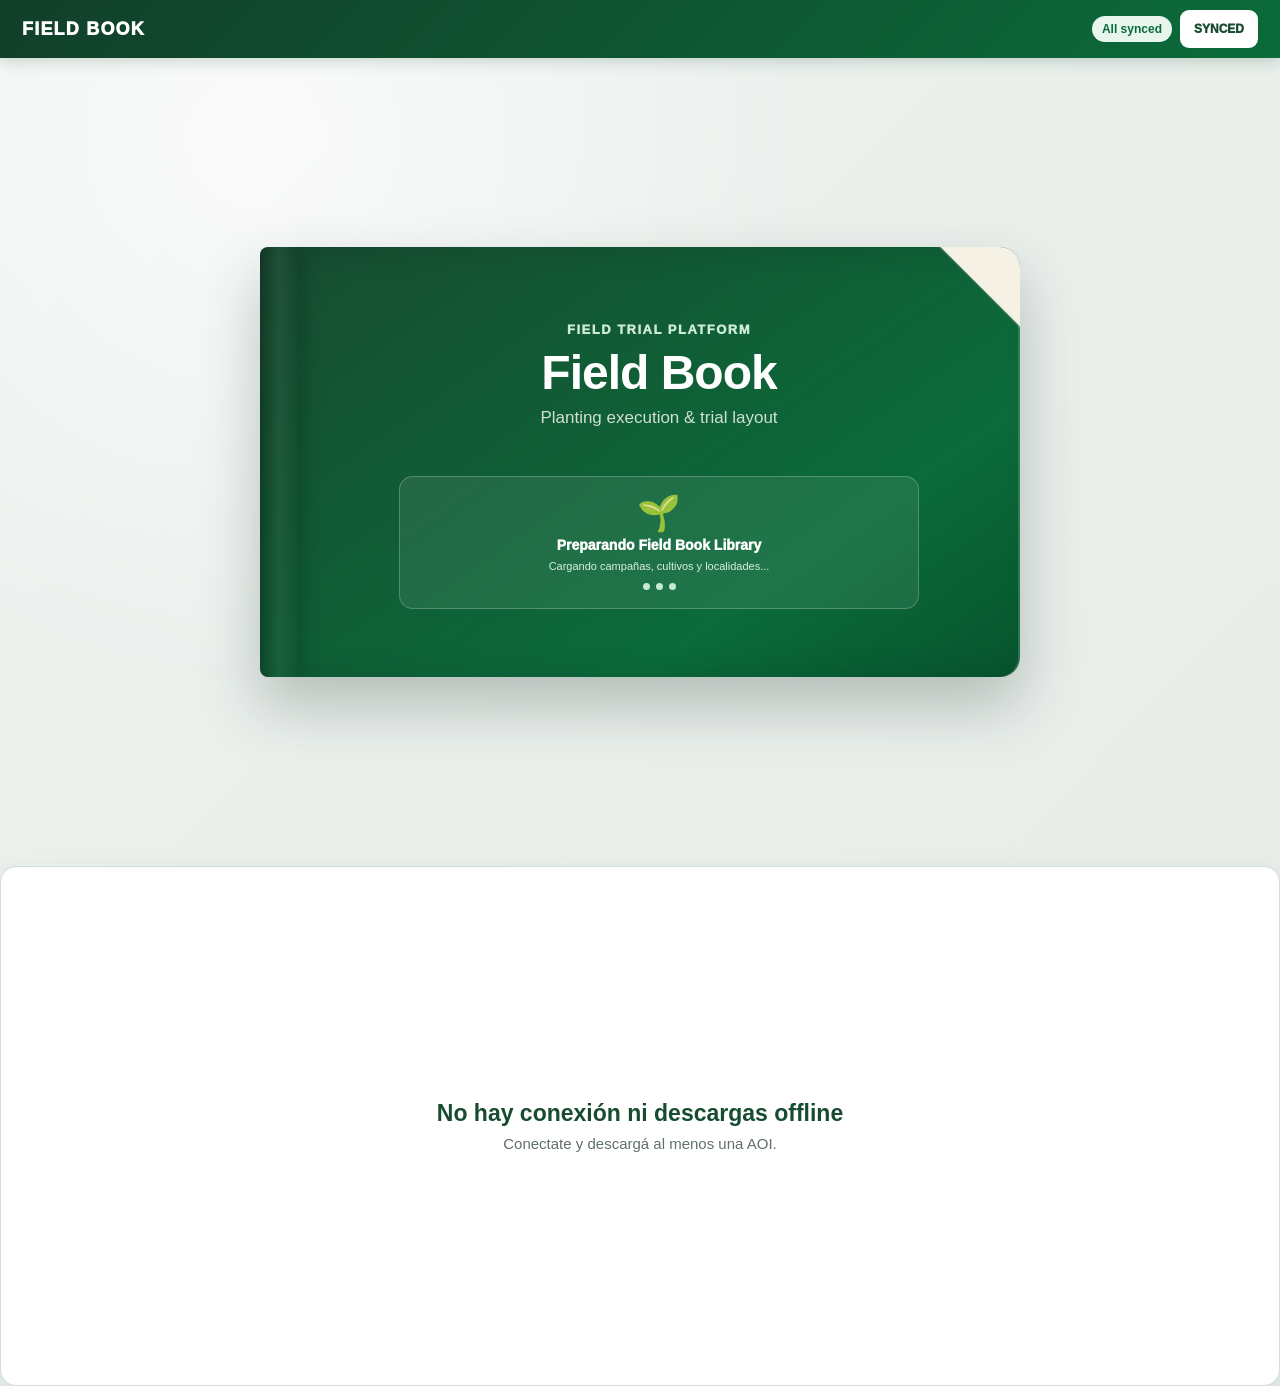
<file: field-book-lab/index.html>
<!DOCTYPE html>
<html lang="es">
<head>
  <meta charset="UTF-8">
  <meta name="viewport" content="width=device-width, initial-scale=1">
  <title>Field Book | Field Trial Platform</title>
  <link rel="stylesheet" href="field-book.css?v=42">
</head>
<body>
  <header class="lab-header">
    <div class="lab-title">FIELD BOOK</div>
  </header>

  <main class="field-book-app">
    <section class="fb-library-landing" id="fieldBookLanding">
      <div class="fb-closed-book">
        <div class="fb-closed-book-spine"></div>
        <div class="fb-closed-book-content">
          <span class="section-label">FIELD TRIAL PLATFORM</span>
          <h1>Field Book</h1>
          <p>Planting execution &amp; trial layout</p>
          <div class="fb-library-loading" aria-live="polite">
            <div class="fb-loading-mark">🌱</div>
            <strong>Preparando Field Book Library</strong>
            <span>Cargando campañas, cultivos y localidades...</span>
            <div class="fb-loading-dots"><i></i><i></i><i></i></div>
          </div>
          <select id="fieldBookAoi" aria-hidden="true" tabindex="-1" style="position:absolute;width:1px;height:1px;opacity:0;pointer-events:none">
            <option value="">Cargando AOI desde SharePoint...</option>
          </select>
        </div>
      </div>
    </section>

    <section id="fieldBookContent" class="field-book-content">
      <div class="empty-state fb-hidden-initial">
        <strong>Field Book</strong>
        <span>Seleccioná una AOI para abrir el libro.</span>
      </div>
    </section>
  </main>

  <script src="data/settings/field-book-settings-data.js"></script>
  <script src="field-book.js?v=14"></script>
  <script>
  (() => {
    const pages = [
      { key: "cover", label: "COVER" },
      { key: "overview", label: "OVERVIEW" },
      { key: "layout", label: "FIELD MAP" },
      { key: "checklist", label: "CHECKLIST" },
      { key: "issues", label: "ISSUES" },
      { key: "close", label: "CLOSE" }
    ];
    let currentPage = 0;
    let locked = false;

    function setVisible(el, visible, display = "block") {
      if (!el) return;
      el.hidden = !visible;
      el.style.display = visible ? display : "none";
    }

    function findModuleButton(key) {
      return document.querySelector(`.field-book-module-card[data-module="${key}"]`);
    }

    function makeClosePage(shell) {
      let closePage = shell.querySelector("#fieldBookBookClosePage");
      if (closePage) return closePage;
      closePage = document.createElement("section");
      closePage.id = "fieldBookBookClosePage";
      closePage.className = "fb-book-close-page";
      closePage.innerHTML = `
        <div class="fb-book-close-mark">✓</div>
        <span class="section-label">FIELD BOOK</span>
        <h2>Cerrar libro de campo</h2>
        <p>Revisá la última página y completá el Field Book cuando corresponda.</p>
        <button id="fieldBookReturnToAoi" type="button">VOLVER A AOI</button>`;
      shell.appendChild(closePage);
      closePage.querySelector("#fieldBookReturnToAoi").addEventListener("click", () => {
        returnToAoiSelector();
      });
      return closePage;
    }

    function arrangeCover(home) {
      if(!home)return; const grid=home.querySelector(".field-book-module-grid"); if(!grid)return;
      const direct=[...home.children];
      const active=direct.find(el=>/ACTIVE FIELD BOOK/i.test(el.textContent||""));
      if(active){active.classList.add("fb-active-field-book-card"); active.parentElement.insertBefore(active,grid);}
    }
    function decorateCoverCards(home) {
      if (!home || home.dataset.visualCards === "1") return;
      home.dataset.visualCards = "1";
      const visuals = {
        overview: { src:"Overview.png", alt:"Overview" },
        layout: { src:"Field Map.png", alt:"Field Map" },
        checklist: { src:"Checklist.png", alt:"Checklist" },
        issues: { src:"Issues.png", alt:"Issues" }
      };
      home.querySelectorAll(".field-book-module-card").forEach(card => {
        const cfg = visuals[card.dataset.module];
        if (!cfg || card.querySelector(".fb-cover-card-art")) return;
        const art = document.createElement("div");
        art.className = "fb-cover-card-art";
        art.innerHTML = `<img src="${cfg.src}" alt="${cfg.alt}">`;
        card.insertBefore(art, card.firstChild);
        card.classList.add("fb-cover-visual-card");
      });
    }

    function isFieldBookStarted() { return !document.getElementById("fieldBookStartVisit"); }
    function returnToAoiSelector() {
      currentPage = 0;
      document.body.classList.remove("field-book-book-open", "field-book-module-open");
      const selector = document.getElementById("fieldBookAoi");
      if (selector) selector.value = "";
      window.dispatchEvent(new CustomEvent("fieldbook:show-library", { detail: { source: "book" } }));
      window.scrollTo({ top: 0, behavior: "smooth" });
    }
    function ensureBook() {
      const content = document.getElementById("fieldBookContent");
      const shell = content?.firstElementChild;
      const home = document.getElementById("fieldBookModuleHome");
      if (!shell || !home || shell.dataset.bookReady === "1") return;

      shell.dataset.bookReady = "1";
      document.getElementById("fieldBookLanding")?.classList.add("is-hidden");
      shell.classList.add("fb-book-shell");
      home.classList.add("fb-book-cover");
      decorateCoverCards(home);
      arrangeCover(home);
      document.body.classList.add("field-book-book-open");

      const chrome = document.createElement("div");
      chrome.className = "fb-book-chrome";
      chrome.innerHTML = `
        <button class="fb-page-curl fb-page-curl-left" type="button" aria-label="Página anterior">
          <span>‹</span><small>BACK</small>
        </button>
        <button class="fb-page-curl fb-page-curl-right" type="button" aria-label="Página siguiente">
          <span>›</span><small>NEXT</small>
        </button>
        <button class="fb-change-aoi" type="button" aria-label="Cambiar AOI">↩ AOI</button>
          <div class="fb-book-top-title">
          <span id="fbBookTopTitle">FIELD BOOK</span>
          <strong id="fbBookTopAoi"></strong>
        </div>
        <div class="fb-book-page-meta">
          <span id="fbBookPageLabel"></span>
          <b id="fbBookPageNumber"></b>
        </div>`;
      shell.appendChild(chrome);
      makeClosePage(shell);

      chrome.querySelector(".fb-page-curl-left").addEventListener("click", () => goTo(currentPage - 1));
      chrome.querySelector(".fb-page-curl-right").addEventListener("click", () => goTo(currentPage + 1));
      chrome.querySelector(".fb-change-aoi").addEventListener("click", returnToAoiSelector);

      home.querySelectorAll(".field-book-module-card").forEach(card => {
        card.addEventListener("click", () => {
          const index = pages.findIndex(page => page.key === card.dataset.module);
          if (index >= 0) setTimeout(() => {
            const els = pageElements();
            setVisible(els.home, false);
            updateChrome(index);
          }, 0);
        });
      });

      // A re-render (for example after editing a Checklist card) keeps the current book page.
      const requestedPage = document.body.classList.contains("field-book-book-open") ? currentPage : 0;
      updateChrome(requestedPage);
    }

    function pageElements() {
      return {
        home: document.getElementById("fieldBookModuleHome"),
        toolbar: document.getElementById("fieldBookModuleToolbar"),
        overview: document.getElementById("fieldBookOverviewView"),
        layout: document.getElementById("fieldBookLayoutView"),
        checklist: document.getElementById("fieldBookChecklistView"),
        issues: document.getElementById("fieldBookIssuesView"),
        close: document.getElementById("fieldBookBookClosePage")
      };
    }

    function updateChrome(index) {
      currentPage = Math.max(0, Math.min(pages.length - 1, index));
      const shell = document.querySelector(".fb-book-shell");
      if (!shell) return;
      shell.dataset.page = pages[currentPage].key;
      shell.querySelector("#fbBookPageLabel").textContent = currentPage === 0 ? "" : pages[currentPage].label;
      shell.querySelector("#fbBookPageNumber").textContent = currentPage === 0 ? "" : currentPage === 5 ? "END" : `${currentPage} / 4`;
      const topTitle = shell.querySelector("#fbBookTopTitle");
      const topAoi = shell.querySelector("#fbBookTopAoi");
      if (topTitle) topTitle.textContent = pages[currentPage].label;
      if (topAoi) topAoi.textContent = document.getElementById("fieldBookAoi")?.value || "";
      const prevBtn=shell.querySelector(".fb-page-curl-left"),nextBtn=shell.querySelector(".fb-page-curl-right");
      prevBtn.disabled=currentPage===0;
      nextBtn.disabled=currentPage===pages.length-1 || (currentPage===1 && !isFieldBookStarted());
      shell.classList.toggle("fb-book-not-started", currentPage===1 && !isFieldBookStarted());
    }

    function animateTurn(direction, callback) {
      const shell = document.querySelector(".fb-book-shell");
      if (!shell || locked) return;
      locked = true;
      shell.classList.remove("fb-turn-next", "fb-turn-back");
      shell.classList.add(direction > 0 ? "fb-turn-next" : "fb-turn-back");
      setTimeout(() => {
        callback();
        shell.classList.remove("fb-turn-next", "fb-turn-back");
        shell.classList.add("fb-page-arrive");
        setTimeout(() => { shell.classList.remove("fb-page-arrive"); locked = false; }, 260);
      }, 210);
    }

    function goTo(index) {
      const target = Math.max(0, Math.min(pages.length - 1, index));
      if (target === currentPage || locked) return;
      if (!isFieldBookStarted() && currentPage === 1 && target > 1) return;
      const direction = target > currentPage ? 1 : -1;
      animateTurn(direction, () => {
        const els = pageElements();
        const page = pages[target].key;

        setVisible(els.close, false);
        if (page === "cover") {
          document.getElementById("fieldBookBackHome")?.click();
          setVisible(els.home, true);
        } else if (page === "close") {
          setVisible(els.home, false);
          setVisible(els.toolbar, false);
          setVisible(els.overview, false);
          setVisible(els.layout, false);
          setVisible(els.checklist, false);
          setVisible(els.issues, false);
          setVisible(els.close, true, "flex");
        } else {
          // Interior pages show only the actual page content, never the green cover/home.
          setVisible(els.home, false);
          setVisible(els.close, false);
          const card = findModuleButton(page);
          const fallback = {
            overview: "fieldBookTabOverview",
            layout: "fieldBookTabLayout",
            checklist: "fieldBookTabChecklist",
            issues: "fieldBookTabIssues"
          }[page];
          if (card && !card.disabled) card.click();
          else document.getElementById(fallback)?.click();
        }
        updateChrome(target);
        window.scrollTo({ top: 0, behavior: "smooth" });
      });
    }

    window.addEventListener("fieldbook:go-to-page", event => {
      const requestedKey = event.detail?.page;
      const requestedIndex = pages.findIndex(page => page.key === requestedKey);
      if (requestedIndex < 0) return;
      ensureBook();
      const els = pageElements();
      const card = findModuleButton(requestedKey);
      const fallback = { overview:"fieldBookTabOverview", layout:"fieldBookTabLayout", checklist:"fieldBookTabChecklist", issues:"fieldBookTabIssues" }[requestedKey];
      setVisible(els.home, false);
      setVisible(els.close, false);
      if (card && !card.disabled) card.click();
      else document.getElementById(fallback)?.click();
      updateChrome(requestedIndex);
      window.scrollTo({ top:0, behavior:"smooth" });
    });
    const observer = new MutationObserver(() => ensureBook());
    observer.observe(document.getElementById("fieldBookContent"), { childList: true, subtree: true });
    document.addEventListener("keydown", event => {
      if (!document.body.classList.contains("field-book-book-open")) return;
      if (event.key === "ArrowRight") goTo(currentPage + 1);
      if (event.key === "ArrowLeft") goTo(currentPage - 1);
    });
    ensureBook();
  })();
  </script>
</body>
</html>
</file>
<file: field-book-lab/field-book.css>
:root {
  --fb-green: #0b6b3a;
  --fb-green-dark: #174c31;
  --fb-green-soft: #eef6f1;
  --fb-paper: #fffef9;
  --fb-paper-edge: #e4e0d2;
  --fb-ink: #26352d;
  --fb-muted: #617068;
  --fb-border: #d3ded7;
  --fb-desk: #e7ece8;
  --fb-white: #ffffff;
}
* { box-sizing: border-box; }
html, body { margin: 0; min-height: 100%; }
body {
  font-family: Arial, Helvetica, sans-serif;
  background:
    radial-gradient(circle at 20% 10%, rgba(255,255,255,.72), transparent 34%),
    linear-gradient(135deg, #edf2ef, var(--fb-desk));
  color: var(--fb-ink);
  font-size: 15px;
}
.lab-header {
  min-height: 58px;
  display: flex;
  align-items: center;
  gap: 16px;
  padding: 10px 22px;
  background: linear-gradient(135deg, #123f2a, var(--fb-green));
  color: #fff;
  box-shadow: 0 3px 14px rgba(23,76,49,.22);
}
.lab-title { font-size: 18px; font-weight: 950; letter-spacing: 1.2px; }
.field-book-sync-controls { display:flex;align-items:center;justify-content:flex-end;gap:8px;margin-left:auto; }
.field-book-sync-state { padding:6px 10px;border-radius:999px;background:#e7f5ec;color:#0b6b3a;font-size:12px;font-weight:900;white-space:nowrap; }
.field-book-sync-state[data-mode="pending"] { background:#fff3d6;color:#7a5600; }
.field-book-sync-state[data-mode="offline"] { background:#f3e4ff;color:#5a3cc6; }
.field-book-sync-button { position:relative;min-height:38px;padding:8px 13px;border:1px solid rgba(255,255,255,.75);border-radius:9px;background:#fff;color:#174c31;font-size:12px;font-weight:950;cursor:pointer; }
.field-book-sync-count { display:inline-flex;min-width:18px;height:18px;align-items:center;justify-content:center;margin-left:5px;padding:0 4px;border-radius:999px;background:#995c00;color:#fff;font-size:10px; }
.field-book-app { width:min(1580px,100%);margin:0 auto;padding:18px; }
.field-book-header { display:flex;justify-content:space-between;gap:20px;margin-bottom:14px; }
.section-label { display:block;margin-bottom:5px;color:var(--fb-green);font-size:12px;font-weight:950;letter-spacing:1.15px; }
.field-book-header h1 { margin:0;font-size:34px;line-height:1.05;color:var(--fb-green-dark); }
.field-book-header p { margin:7px 0 0;color:var(--fb-muted);font-size:15px; }
.field-book-selector { padding:14px 16px;margin-bottom:16px;border:1px solid var(--fb-border);border-radius:13px;background:#fff;box-shadow:0 4px 13px rgba(23,63,42,.06); }
.field-book-selector label { display:block;margin-bottom:7px;color:var(--fb-muted);font-size:12px;font-weight:950;letter-spacing:.7px; }
.field-book-selector select { width:100%;min-height:47px;padding:10px 12px;border:1px solid #afc0b5;border-radius:9px;background:#fff;color:var(--fb-ink);font-size:16px;font-weight:800; }
.field-book-content { min-height:560px;background:transparent;overflow:visible; }
.empty-state { min-height:520px;display:flex;flex-direction:column;align-items:center;justify-content:center;gap:8px;padding:30px;text-align:center;border:1px solid var(--fb-border);border-radius:16px;background:#fff;box-shadow:0 8px 26px rgba(23,63,42,.08); }
.empty-state strong { color:var(--fb-green-dark);font-size:23px; }
.empty-state span { color:var(--fb-muted);font-size:15px; }

/* BOOK */
body.field-book-book-open .field-book-header,
body.field-book-book-open .field-book-selector { display:none; }
body.field-book-book-open .field-book-app { width:100%;max-width:none;padding:14px; }
body.field-book-book-open .field-book-content { margin:0;border:0;box-shadow:none;background:transparent; }
body.field-book-book-open #fieldBookContent > div { padding:0 !important; }
.fb-book-shell {
  position:relative;
  min-height:calc(100vh - 92px);
  padding:62px 38px 52px !important;
  border:1px solid var(--fb-paper-edge);
  border-radius:5px 16px 16px 5px;
  background:
    linear-gradient(90deg, rgba(91,74,40,.08), transparent 24px),
    repeating-linear-gradient(0deg, rgba(65,90,74,.018) 0 1px, transparent 1px 5px),
    var(--fb-paper);
  box-shadow: 0 24px 60px rgba(23,48,34,.20), inset 12px 0 20px rgba(84,74,45,.05);
  transform-origin:center left;
  overflow:visible;
}
.fb-book-shell::after { content:"";position:absolute;left:8px;top:20px;bottom:20px;width:2px;background:linear-gradient(transparent,#ded7c3 12%,#ded7c3 88%,transparent);box-shadow:4px 0 9px rgba(71,61,35,.10);pointer-events:none; }
.fb-book-chrome { position:static; }
.fb-page-curl { position:absolute;top:0;width:84px;height:84px;border:0;background:transparent;color:#174c31;cursor:pointer;z-index:90;overflow:hidden; }
.fb-page-curl::before { content:"";position:absolute;top:0;width:100%;height:100%;background:linear-gradient(135deg,#ebe6d7 0 48%,#fffef9 49% 100%);box-shadow:0 6px 13px rgba(62,53,32,.16);transition:transform .18s ease; }
.fb-page-curl:hover::before { transform:scale(1.08); }
.fb-page-curl:disabled { opacity:.15;cursor:default; }
.fb-page-curl-left { left:0; }
.fb-page-curl-left::before { left:0;clip-path:polygon(0 0,100% 0,0 100%); }
.fb-page-curl-right { right:0; }
.fb-page-curl-right::before { right:0;clip-path:polygon(0 0,100% 0,100% 100%);background:linear-gradient(225deg,#ebe6d7 0 48%,#fffef9 49% 100%); }
.fb-page-curl span { position:absolute;z-index:2;top:9px;font-size:29px;font-weight:900; }
.fb-page-curl small { position:absolute;z-index:2;top:42px;font-size:9px;font-weight:950;letter-spacing:.08em; }
.fb-page-curl-left span,.fb-page-curl-left small { left:12px; }
.fb-page-curl-right span,.fb-page-curl-right small { right:12px; }
.fb-book-page-meta { position:absolute;left:50%;bottom:16px;z-index:40;display:flex;align-items:center;gap:12px;transform:translateX(-50%);color:#78837c;font-size:11px;font-weight:900;letter-spacing:.08em; }
.fb-book-page-meta b { padding:5px 9px;border-radius:999px;background:#edf3ef;color:#174c31;font-size:11px; }
.fb-book-cover { min-height:calc(100vh - 220px);display:flex!important;align-items:center;justify-content:center;padding:34px!important;border-radius:12px;background:linear-gradient(145deg,#174c31,#0b6b3a)!important;color:#fff;box-shadow:inset 0 0 0 1px rgba(255,255,255,.18),inset 18px 0 34px rgba(0,0,0,.12); }
.fb-book-cover > div:first-child { width:min(920px,100%); }
.fb-book-cover h2,.fb-book-cover h3,.fb-book-cover strong { color:#fff!important; }
.fb-book-cover p,.fb-book-cover span { color:rgba(255,255,255,.82)!important; }
.fb-book-cover .field-book-module-grid { margin-top:26px!important; }
.fb-book-cover .field-book-module-card { border:1px solid rgba(255,255,255,.35)!important;background:rgba(255,255,255,.94)!important;color:#174c31!important; }
.fb-book-cover .field-book-module-card h3,.fb-book-cover .field-book-module-card strong { color:#174c31!important; }
.fb-book-close-page { min-height:calc(100vh - 220px);display:none;flex-direction:column;align-items:center;justify-content:center;text-align:center;padding:40px;border-radius:12px;background:linear-gradient(145deg,#174c31,#0b6b3a);color:#fff; }
.fb-book-close-page .fb-book-close-mark { width:86px;height:86px;display:flex;align-items:center;justify-content:center;border:3px solid #fff;border-radius:50%;font-size:43px;font-weight:900; }
.fb-book-close-page h2 { margin:20px 0 7px;font-size:34px; }
.fb-book-close-page p { max-width:540px;margin:0;color:rgba(255,255,255,.82);font-size:15px;line-height:1.6; }
.fb-book-close-page button { margin-top:24px;padding:13px 22px;border:1px solid #fff;border-radius:9px;background:#fff;color:#174c31;font-size:13px;font-weight:950;cursor:pointer; }
.fb-turn-next { animation:fbTurnNext .42s ease both; }
.fb-turn-back { animation:fbTurnBack .42s ease both; }
.fb-page-arrive { animation:fbPageArrive .25s ease both; }
@keyframes fbTurnNext { 0%{transform:perspective(1600px) rotateY(0)} 55%{transform:perspective(1600px) rotateY(-7deg) translateX(-8px);opacity:.60} 100%{transform:perspective(1600px) rotateY(0);opacity:1} }
@keyframes fbTurnBack { 0%{transform:perspective(1600px) rotateY(0)} 55%{transform:perspective(1600px) rotateY(7deg) translateX(8px);opacity:.60} 100%{transform:perspective(1600px) rotateY(0);opacity:1} }
@keyframes fbPageArrive { from{opacity:.55;transform:translateY(4px)} to{opacity:1;transform:none} }

/* Existing modules, but larger */
.field-book-module-card { transition:transform .15s ease,box-shadow .15s ease; }
.field-book-module-card:not(:disabled):hover { transform:translateY(-3px);box-shadow:0 12px 28px rgba(23,76,49,.15)!important; }
body.field-book-module-open #fieldBookLayoutView { font-size:14px; }
body.field-book-module-open #fieldBookChecklistView,
body.field-book-module-open #fieldBookIssuesView,
body.field-book-module-open #fieldBookOverviewView { font-size:14px; }

/* Existing shift UI */
.field-book-real-plot { touch-action:pan-x pan-y; }
.field-book-real-plot.fb-shift-selected { outline:3px solid #315d91!important;outline-offset:1px!important;box-shadow:inset 0 0 0 2px #fff,0 0 0 2px #315d9140!important;filter:saturate(1.15); }
.field-book-real-plot.fb-shift-preview { outline:3px dashed #0b6b3a!important;outline-offset:1px!important;background-image:linear-gradient(135deg,transparent 35%,rgba(11,107,58,.20) 35%,rgba(11,107,58,.20) 65%,transparent 65%)!important; }
.field-book-real-plot.fb-shift-overlap { outline-color:#c47a00!important;box-shadow:inset 0 0 0 3px rgba(255,193,7,.35)!important; }
.fb-shift-gesture-bar { position:fixed;left:50%;bottom:18px;z-index:10020;transform:translateX(-50%);width:min(720px,calc(100vw - 24px));display:flex;align-items:center;justify-content:space-between;gap:12px;padding:11px 13px;border:1px solid #9fb8d5;border-radius:12px;background:#fff;color:#315d91;box-shadow:0 14px 38px rgba(30,61,94,.24); }
.fb-shift-gesture-actions { display:flex;gap:7px; }
.fb-shift-gesture-actions button { min-height:36px;padding:7px 10px;border:1px solid #315d91;border-radius:8px;background:#fff;color:#315d91;font-size:11px;font-weight:900;cursor:pointer; }
.fb-shift-confirm-overlay { position:fixed;inset:0;z-index:10030;display:flex;align-items:center;justify-content:center;padding:16px;background:rgba(0,0,0,.44); }
.fb-shift-confirm-card { width:min(520px,100%);max-height:90vh;overflow:auto;padding:17px;border-radius:14px;background:#fff;box-shadow:0 22px 58px rgba(0,0,0,.30); }

@media (max-width:900px) {
  .field-book-app { padding:10px; }
  .fb-book-shell { min-height:calc(100vh - 78px);padding:56px 10px 48px!important;border-radius:4px 12px 12px 4px; }
  .fb-page-curl { width:68px;height:68px; }
  .fb-page-curl small { display:none; }
  body.field-book-module-open #fieldBookLayoutView { grid-template-columns:1fr!important; }
  body.field-book-module-open #fieldBookLayoutView > aside { max-height:none!important; }
}
@media (max-width:700px) {
  body { font-size:14px; }
  .lab-header { min-height:52px;padding:8px 10px;flex-wrap:wrap; }
  .lab-title { font-size:16px; }
  .field-book-sync-controls { width:100%;justify-content:space-between; }
  .field-book-sync-state { flex:1;text-align:center;font-size:10px; }
  .field-book-header h1 { font-size:28px; }
  .fb-book-cover { padding:22px 12px!important; }
  .fb-book-page-meta { bottom:12px; }
  .fb-shift-gesture-bar { align-items:stretch;flex-direction:column;bottom:10px; }
  .fb-shift-gesture-actions button { flex:1; }
}

/* v2: the green home/cover exists only on COVER, never behind interior pages */
.fb-book-shell:not([data-page="cover"]) #fieldBookModuleHome,
.fb-book-shell:not([data-page="cover"]) .fb-book-cover {
  display: none !important;
}
.fb-book-shell[data-page="overview"] #fieldBookOverviewView,
.fb-book-shell[data-page="checklist"] #fieldBookChecklistView,
.fb-book-shell[data-page="issues"] #fieldBookIssuesView {
  margin: 0;
}

/* v3 - closed-book AOI landing. No oversized empty workspace before AOI selection. */
.fb-library-landing {
  min-height: calc(100vh - 92px);
  display: flex;
  align-items: center;
  justify-content: center;
  padding: 34px 18px;
}
.fb-library-landing.is-hidden { display:none !important; }
.fb-closed-book {
  position: relative;
  width: min(760px, 92vw);
  min-height: 430px;
  display: flex;
  align-items: stretch;
  border-radius: 8px 20px 20px 8px;
  background: linear-gradient(145deg,#174c31 0%,#0b6b3a 72%,#07552e 100%);
  color:#fff;
  box-shadow:0 28px 60px rgba(23,48,34,.26), inset -2px 0 0 rgba(255,255,255,.16), inset 20px 0 34px rgba(0,0,0,.12);
  overflow:hidden;
}
.fb-closed-book::after {
  content:"";
  position:absolute;
  right:0;
  top:0;
  width:82px;
  height:82px;
  background:linear-gradient(225deg,#f5f1e4 0 48%,rgba(255,255,255,.10) 49% 100%);
  clip-path:polygon(0 0,100% 0,100% 100%);
  filter:drop-shadow(-5px 6px 5px rgba(0,0,0,.13));
}
.fb-closed-book-spine {
  flex:0 0 38px;
  background:linear-gradient(90deg,rgba(0,0,0,.18),rgba(255,255,255,.05),rgba(0,0,0,.08));
  box-shadow:8px 0 18px rgba(0,0,0,.12);
}
.fb-closed-book-content {
  flex:1;
  display:flex;
  flex-direction:column;
  align-items:center;
  justify-content:center;
  padding:54px 54px 48px;
  text-align:center;
}
.fb-closed-book .section-label { color:#ccebd8;font-size:13px;letter-spacing:1.5px; }
.fb-closed-book h1 { margin:7px 0 5px;font-size:48px;line-height:1;color:#fff;letter-spacing:-1px; }
.fb-closed-book p { margin:6px 0 28px;color:rgba(255,255,255,.80);font-size:17px; }
.fb-cover-selector {
  width:min(560px,100%);
  padding:14px;
  border:1px solid rgba(255,255,255,.24);
  border-radius:14px;
  background:rgba(255,255,255,.10);
  backdrop-filter:blur(5px);
}
.fb-cover-selector label { display:block;margin-bottom:8px;color:#e8f5ed;font-size:13px;font-weight:900; }
.fb-cover-selector select {
  width:100%;
  min-height:52px;
  padding:11px 13px;
  border:1px solid rgba(255,255,255,.72);
  border-radius:10px;
  background:#fff;
  color:#174c31;
  font-size:16px;
  font-weight:850;
}
.fb-cover-hint { margin-top:15px;color:rgba(255,255,255,.72);font-size:12px;font-weight:750; }
body:not(.field-book-book-open) #fieldBookContent { min-height:0; }
body:not(.field-book-book-open) #fieldBookContent > .fb-hidden-initial { display:none !important; }
body:not(.field-book-book-open) .field-book-app { padding:0; }

@media (max-width:700px) {
  .fb-library-landing { min-height:calc(100vh - 70px);padding:18px 10px; }
  .fb-closed-book { min-height:390px;width:96vw; }
  .fb-closed-book-spine { flex-basis:24px; }
  .fb-closed-book-content { padding:42px 20px 34px; }
  .fb-closed-book h1 { font-size:38px; }
  .fb-closed-book p { font-size:15px; }
}

/* BOOK v7: clean corner-only pagination. No top overlay bar. */
body.field-book-book-open #fieldBookModuleToolbar { display:none !important; }
.fb-book-shell { padding:74px 20px 52px !important; }

/* Only the triangular corners own navigation. */
.fb-page-curl { top:0;width:66px;height:66px;z-index:140; }
.fb-page-curl::before { width:66px;height:66px; }
.fb-page-curl span { top:9px;font-size:24px; }
.fb-page-curl small { top:39px;font-size:8px; }
.fb-page-curl-left span,.fb-page-curl-left small { left:14px; }
.fb-page-curl-right span,.fb-page-curl-right small { right:14px; }

/* Page heading sits safely BETWEEN the two folds, not below/behind them. */
.fb-book-top-title {
  position:absolute;
  top:14px;
  left:86px;
  right:86px;
  z-index:100;
  min-height:44px;
  display:flex;
  flex-direction:column;
  align-items:center;
  justify-content:center;
  gap:2px;
  color:#174c31;
  text-align:center;
  pointer-events:none;
}
.fb-book-top-title span { color:#0b6b3a!important;font-size:11px;font-weight:950;letter-spacing:.13em; }
.fb-book-top-title strong { color:#174c31!important;font-size:20px;font-weight:950;line-height:1.05; }

/* Never draw a full-width page-navigation strip. */
.fb-book-shell::before { display:none!important;content:none!important; }

/* Interior content starts after the title area naturally. */
.fb-book-shell:not([data-page="cover"]) #fieldBookOverviewView,
.fb-book-shell:not([data-page="cover"]) #fieldBookLayoutView,
.fb-book-shell:not([data-page="cover"]) #fieldBookChecklistView,
.fb-book-shell:not([data-page="cover"]) #fieldBookIssuesView {
  margin:0!important;
  padding:0!important;
  position:relative;
  z-index:2;
}

/* Hide legacy duplicated AOI header and tabs generated by JS. Book title/pagination replaces them. */
.fb-book-shell:not([data-page="cover"]) > div:first-child > div:first-child,
.fb-book-shell:not([data-page="cover"]) > div:first-child > div:nth-child(2) {
  display:none!important;
}

/* Cover readability: explicit colors for light cards, no global white inheritance. */
.fb-book-shell[data-page="cover"] .fb-book-cover > div:first-child > div:first-child {
  background:#f8fbf9!important;
  color:#26352d!important;
}
.fb-book-shell[data-page="cover"] .fb-book-cover > div:first-child > div:first-child .section-label,
.fb-book-shell[data-page="cover"] .fb-book-cover > div:first-child > div:first-child h2,
.fb-book-shell[data-page="cover"] .fb-book-cover > div:first-child > div:first-child strong {
  color:#174c31!important;
}
.fb-book-shell[data-page="cover"] .fb-book-cover > div:first-child > div:first-child p,
.fb-book-shell[data-page="cover"] .fb-book-cover > div:first-child > div:first-child span:not(.section-label) {
  color:#5f7167!important;
}
.fb-book-shell[data-page="cover"] .field-book-module-card { background:#fff!important;color:#26352d!important; }
.fb-book-shell[data-page="cover"] .field-book-module-card h3,
.fb-book-shell[data-page="cover"] .field-book-module-card strong { color:#174c31!important; }
.fb-book-shell[data-page="cover"] .field-book-module-card p { color:#5f7167!important; }

/* Increase useful typography without repainting semantic button colors. */
body.field-book-book-open #fieldBookOverviewView,
body.field-book-book-open #fieldBookLayoutView,
body.field-book-book-open #fieldBookChecklistView,
body.field-book-book-open #fieldBookIssuesView { font-size:15px; }
body.field-book-book-open .section-label { font-size:12px; }

@media (max-width:700px) {
  .fb-book-shell { padding:64px 7px 48px!important; }
  .fb-page-curl,.fb-page-curl::before { width:56px;height:56px; }
  .fb-book-top-title { left:62px;right:62px;top:10px; }
  .fb-book-top-title span { font-size:9px; }
  .fb-book-top-title strong { font-size:16px; }
}

/* BOOK v8 - visual-first cover cards */
.fb-book-shell[data-page="cover"] .fb-book-cover .field-book-module-grid {
  display:grid!important;
  grid-template-columns:repeat(2,minmax(0,1fr))!important;
  gap:18px!important;
  width:min(1040px,100%);
  margin-left:auto!important;
  margin-right:auto!important;
}
.fb-book-shell[data-page="cover"] .fb-cover-visual-card {
  display:grid!important;
  grid-template-columns:150px minmax(0,1fr)!important;
  grid-template-rows:auto 1fr auto!important;
  column-gap:18px!important;
  min-height:195px!important;
  padding:16px 18px!important;
  border-radius:18px!important;
  overflow:hidden;
  text-align:left!important;
  align-items:center;
}
.fb-cover-card-art {
  grid-column:1;
  grid-row:1 / 4;
  width:150px;
  height:150px;
  display:flex;
  align-items:center;
  justify-content:center;
  overflow:hidden;
  border-radius:14px;
  background:linear-gradient(145deg,#f1fae9,#dff3d8);
}
.fb-cover-card-art img { width:100%;height:100%;object-fit:contain;display:block; }
.fb-book-shell[data-page="cover"] .fb-cover-visual-card h3 {
  grid-column:2!important;
  font-size:25px!important;
  line-height:1.05!important;
  margin:0 0 8px!important;
}
.fb-book-shell[data-page="cover"] .fb-cover-visual-card p {
  grid-column:2!important;
  font-size:14px!important;
  line-height:1.35!important;
  margin:0!important;
}
.fb-book-shell[data-page="cover"] .fb-cover-visual-card > strong:last-child {
  grid-column:2!important;
  margin-top:12px!important;
  font-size:12px!important;
}

/* Definitive fold clearance: move only each page's own top header inward horizontally. */
.fb-book-shell:not([data-page="cover"]) #fieldBookOverviewView > div:first-child,
.fb-book-shell:not([data-page="cover"]) #fieldBookChecklistView > section:first-child > div:first-child,
.fb-book-shell:not([data-page="cover"]) #fieldBookIssuesView > div:first-child,
.fb-book-shell:not([data-page="cover"]) #fieldBookLayoutView > div:first-child,
.fb-book-shell:not([data-page="cover"]) #fieldBookLayoutView > section:first-child > div:first-child {
  padding-left:86px!important;
  padding-right:86px!important;
}

/* Book-generated centered title stays farther from both folds. */
.fb-book-top-title { left:118px!important;right:118px!important; }

@media (max-width:900px) {
  .fb-book-shell[data-page="cover"] .fb-book-cover .field-book-module-grid { grid-template-columns:1fr!important; }
  .fb-book-shell[data-page="cover"] .fb-cover-visual-card { grid-template-columns:120px minmax(0,1fr)!important;min-height:160px!important; }
  .fb-cover-card-art { width:120px;height:120px; }
}
@media (max-width:600px) {
  .fb-book-shell[data-page="cover"] .fb-cover-visual-card { grid-template-columns:86px minmax(0,1fr)!important;min-height:126px!important;padding:11px!important;column-gap:11px!important; }
  .fb-cover-card-art { width:86px;height:86px; }
  .fb-book-shell[data-page="cover"] .fb-cover-visual-card h3 { font-size:19px!important; }
  .fb-book-shell[data-page="cover"] .fb-cover-visual-card p { font-size:12px!important; }
  .fb-book-top-title { left:72px!important;right:72px!important; }
  .fb-book-shell:not([data-page="cover"]) #fieldBookOverviewView > div:first-child,
  .fb-book-shell:not([data-page="cover"]) #fieldBookChecklistView > section:first-child > div:first-child,
  .fb-book-shell:not([data-page="cover"]) #fieldBookIssuesView > div:first-child,
  .fb-book-shell:not([data-page="cover"]) #fieldBookLayoutView > div:first-child,
  .fb-book-shell:not([data-page="cover"]) #fieldBookLayoutView > section:first-child > div:first-child { padding-left:56px!important;padding-right:56px!important; }
}


/* =========================================================
   BOOK v10 - DEFINITIVE PAGE SAFE ZONES + VISUAL COVER
   Built directly over field-book.css_v5 current production file.
   ========================================================= */

/* The book corners are the only navigation chrome. */
body.field-book-book-open #fieldBookModuleToolbar { display:none !important; }
.fb-page-curl { width:64px !important; height:64px !important; z-index:150 !important; }
.fb-page-curl::before { width:64px !important; height:64px !important; }
.fb-page-curl span { top:8px !important; font-size:23px !important; }
.fb-page-curl small { top:37px !important; font-size:8px !important; }
.fb-page-curl-left span,.fb-page-curl-left small { left:13px !important; }
.fb-page-curl-right span,.fb-page-curl-right small { right:13px !important; }

/* Centered book title is safely inside both corners. */
.fb-book-top-title {
  left:140px !important;
  right:140px !important;
  top:10px !important;
  min-height:48px !important;
}
.fb-book-top-title span { font-size:11px !important; }
.fb-book-top-title strong { font-size:20px !important; }

/* All four content pages get the SAME horizontal safe zone.
   This fixes Overview + Checklist + Issues, not only Field Map. */
.fb-book-shell:not([data-page="cover"]) .fb-book-page-view {
  position:relative !important;
  z-index:2 !important;
  box-sizing:border-box !important;
}
.fb-book-shell[data-page="overview"] #fieldBookOverviewView,
.fb-book-shell[data-page="checklist"] #fieldBookChecklistView,
.fb-book-shell[data-page="issues"] #fieldBookIssuesView {
  padding-left:105px !important;
  padding-right:105px !important;
}
/* Field Map keeps the map full width; only its top information row is protected. */
.fb-book-shell[data-page="layout"] #fieldBookLayoutView {
  padding-left:0 !important;
  padding-right:0 !important;
}
.fb-book-shell[data-page="layout"] #fieldBookLayoutView > :first-child {
  margin-left:105px !important;
  margin-right:105px !important;
}

/* Extra protection for legacy page headings that are generated inside first child. */
.fb-book-shell[data-page="overview"] #fieldBookOverviewView > :first-child,
.fb-book-shell[data-page="checklist"] #fieldBookChecklistView > :first-child,
.fb-book-shell[data-page="issues"] #fieldBookIssuesView > :first-child {
  max-width:calc(100% - 0px) !important;
  margin-left:0 !important;
  margin-right:0 !important;
}

/* COVER cards - image-first, 2x2, based on the user's reference. */
.fb-book-shell[data-page="cover"] .fb-book-cover .field-book-module-grid {
  display:grid !important;
  grid-template-columns:repeat(2,minmax(0,1fr)) !important;
  gap:18px !important;
  width:min(1080px,100%) !important;
  margin:24px auto 0 !important;
}
.fb-book-shell[data-page="cover"] .fb-cover-visual-card {
  display:grid !important;
  grid-template-columns:155px minmax(0,1fr) !important;
  grid-template-rows:auto 1fr auto !important;
  column-gap:18px !important;
  min-height:190px !important;
  padding:16px !important;
  border-radius:18px !important;
  background:#fff !important;
  color:#26352d !important;
  overflow:hidden !important;
  text-align:left !important;
  align-items:center !important;
}
.fb-cover-card-art {
  grid-column:1 !important;
  grid-row:1 / 4 !important;
  width:155px !important;
  height:155px !important;
  display:flex !important;
  align-items:center !important;
  justify-content:center !important;
  overflow:hidden !important;
  border-radius:15px !important;
  background:linear-gradient(145deg,#f0f9e8,#e0f2d7) !important;
}
.fb-cover-card-art img {
  display:block !important;
  width:100% !important;
  height:100% !important;
  object-fit:contain !important;
}
.fb-book-shell[data-page="cover"] .fb-cover-visual-card h3 {
  grid-column:2 !important;
  margin:0 0 8px !important;
  color:#174c31 !important;
  font-size:25px !important;
  line-height:1.05 !important;
}
.fb-book-shell[data-page="cover"] .fb-cover-visual-card p {
  grid-column:2 !important;
  margin:0 !important;
  color:#536159 !important;
  font-size:14px !important;
  line-height:1.4 !important;
}
.fb-book-shell[data-page="cover"] .fb-cover-visual-card > strong:last-child {
  grid-column:2 !important;
  margin-top:12px !important;
  color:#0b6b3a !important;
  font-size:12px !important;
}

/* Fix legacy light cover block contrast. */
.fb-book-shell[data-page="cover"] .fb-book-cover > div:first-child > div:first-child {
  background:#f8fbf9 !important;
  color:#26352d !important;
}
.fb-book-shell[data-page="cover"] .fb-book-cover > div:first-child > div:first-child .section-label,
.fb-book-shell[data-page="cover"] .fb-book-cover > div:first-child > div:first-child h2,
.fb-book-shell[data-page="cover"] .fb-book-cover > div:first-child > div:first-child strong {
  color:#174c31 !important;
}
.fb-book-shell[data-page="cover"] .fb-book-cover > div:first-child > div:first-child p,
.fb-book-shell[data-page="cover"] .fb-book-cover > div:first-child > div:first-child span:not(.section-label) {
  color:#5f7167 !important;
}

@media (max-width:900px) {
  .fb-book-shell[data-page="cover"] .fb-book-cover .field-book-module-grid { grid-template-columns:1fr !important; }
  .fb-book-shell[data-page="cover"] .fb-cover-visual-card { grid-template-columns:120px minmax(0,1fr) !important; min-height:155px !important; }
  .fb-cover-card-art { width:120px !important; height:120px !important; }
}
@media (max-width:700px) {
  .fb-book-top-title { left:76px !important; right:76px !important; }
  .fb-book-shell[data-page="overview"] #fieldBookOverviewView,
  .fb-book-shell[data-page="checklist"] #fieldBookChecklistView,
  .fb-book-shell[data-page="issues"] #fieldBookIssuesView { padding-left:58px !important; padding-right:58px !important; }
  .fb-book-shell[data-page="layout"] #fieldBookLayoutView > :first-child { margin-left:58px !important; margin-right:58px !important; }
  .fb-book-shell[data-page="cover"] .fb-cover-visual-card { grid-template-columns:88px minmax(0,1fr) !important; min-height:125px !important; padding:10px !important; column-gap:10px !important; }
  .fb-cover-card-art { width:88px !important; height:88px !important; }
  .fb-book-shell[data-page="cover"] .fb-cover-visual-card h3 { font-size:19px !important; }
  .fb-book-shell[data-page="cover"] .fb-cover-visual-card p { font-size:12px !important; }
}


/* =========================================================
   BOOK v14 FINAL - POLISHED ARTWORK + UNIFIED PAGE HEADERS
   ========================================================= */
.fb-cover-card-art::before,.fb-cover-card-art::after{content:none!important;display:none!important}
.fb-cover-card-art img{display:block!important;width:100%!important;height:100%!important;object-fit:contain!important;opacity:1!important}
.fb-cover-card-art{background:linear-gradient(145deg,#f2fae9,#e0f2d7)!important;overflow:hidden!important}
.fb-book-shell[data-page="cover"] .fb-book-cover .field-book-module-grid{display:grid!important;grid-template-columns:repeat(2,minmax(0,1fr))!important;gap:18px!important;width:min(1080px,100%)!important;margin:24px auto 0!important}
.fb-book-shell[data-page="cover"] .fb-cover-visual-card{display:grid!important;grid-template-columns:160px minmax(0,1fr)!important;grid-template-rows:auto 1fr auto!important;column-gap:18px!important;min-height:195px!important;padding:16px!important;border-radius:18px!important;background:#fff!important;color:#26352d!important;overflow:hidden!important;text-align:left!important;align-items:center!important}
.fb-cover-card-art{grid-column:1!important;grid-row:1/4!important;width:160px!important;height:160px!important;border-radius:15px!important}
.fb-book-shell[data-page="cover"] .fb-cover-visual-card h3{grid-column:2!important;margin:0 0 8px!important;color:#174c31!important;font-size:25px!important}
.fb-book-shell[data-page="cover"] .fb-cover-visual-card p{grid-column:2!important;margin:0!important;color:#536159!important;font-size:14px!important;line-height:1.4!important}
.fb-book-shell[data-page="cover"] .fb-cover-visual-card>strong:last-child{grid-column:2!important;margin-top:12px!important;color:#0b6b3a!important;font-size:12px!important}

/* Same centered PAGE LABEL + AOI on Overview, Field Map, Checklist and Issues. */
.fb-book-top-title{display:flex!important;left:132px!important;right:132px!important;top:10px!important;min-height:48px!important}
.fb-book-top-title span{color:#0b6b3a!important;font-size:11px!important;font-weight:950!important;letter-spacing:.13em!important}
.fb-book-top-title strong{color:#174c31!important;font-size:20px!important;font-weight:950!important;line-height:1.05!important}
.fb-page-curl,.fb-page-curl::before{width:64px!important;height:64px!important}

/* All module content starts clear of the book title and corner folds. */
.fb-book-shell[data-page="overview"] #fieldBookOverviewView,
.fb-book-shell[data-page="checklist"] #fieldBookChecklistView{padding-left:100px!important;padding-right:100px!important;padding-top:34px!important}
.fb-book-shell[data-page="layout"] #fieldBookLayoutView{padding-top:34px!important}
.fb-book-shell[data-page="layout"] #fieldBookLayoutView>:first-child{margin-left:100px!important;margin-right:100px!important}
/* Issues keeps ISSUES / AOI; summary begins below it rather than underneath it. */
.fb-book-shell[data-page="issues"] #fieldBookIssuesView{padding-left:100px!important;padding-right:100px!important;padding-top:72px!important}
.fb-book-shell[data-page="issues"] #fieldBookIssuesView>:first-child{margin-top:0!important;position:relative!important;z-index:4!important}

@media(max-width:900px){
 .fb-book-shell[data-page="cover"] .fb-book-cover .field-book-module-grid{grid-template-columns:1fr!important}
 .fb-book-shell[data-page="cover"] .fb-cover-visual-card{grid-template-columns:120px minmax(0,1fr)!important;min-height:155px!important}
 .fb-cover-card-art{width:120px!important;height:120px!important}
}
@media(max-width:700px){
 .fb-book-top-title{left:74px!important;right:74px!important}
 .fb-book-shell[data-page="overview"] #fieldBookOverviewView,.fb-book-shell[data-page="checklist"] #fieldBookChecklistView,.fb-book-shell[data-page="issues"] #fieldBookIssuesView{padding-left:58px!important;padding-right:58px!important}
 .fb-book-shell[data-page="layout"] #fieldBookLayoutView>:first-child{margin-left:58px!important;margin-right:58px!important}
 .fb-book-shell[data-page="issues"] #fieldBookIssuesView{padding-top:60px!important}
 .fb-book-shell[data-page="cover"] .fb-cover-visual-card{grid-template-columns:88px minmax(0,1fr)!important;min-height:125px!important;padding:10px!important;column-gap:10px!important}
 .fb-cover-card-art{width:88px!important;height:88px!important}
}


/* BOOK v30 - exact requested layout fixes on user's current v7 */
/* Portada: AOI summary above centered modules */
.fb-book-shell[data-page="cover"] .fb-book-cover{align-items:flex-start!important;justify-content:flex-start!important;padding-top:72px!important}
.fb-book-shell[data-page="cover"] .fb-book-cover>div:first-child{width:min(960px,100%)!important;margin:0 auto!important;display:flex!important;flex-direction:column!important}
.fb-active-field-book-card{order:1!important;width:75%!important;min-width:640px!important;align-self:center!important;margin:0 auto 18px!important;padding:18px 22px!important;border:1px solid #c7d8ce!important;border-radius:16px!important;background:linear-gradient(135deg,#fff,#f2f8f5)!important;color:#26352d!important;box-shadow:0 8px 20px rgba(23,76,49,.08)!important}
.fb-active-field-book-card .section-label,.fb-active-field-book-card h2,.fb-active-field-book-card h3,.fb-active-field-book-card strong,.fb-active-field-book-card b{color:#174c31!important}
.fb-active-field-book-card p,.fb-active-field-book-card span:not(.section-label){color:#536159!important}
.fb-book-shell[data-page="cover"] .field-book-module-grid{order:2!important;width:100%!important;margin:0 auto!important;display:grid!important;grid-template-columns:repeat(2,minmax(0,1fr))!important;gap:14px!important}
/* Cover should not show COVER as central title or page footer label */
.fb-book-shell[data-page="cover"] .fb-book-top-title,.fb-book-shell[data-page="cover"] .fb-book-page-meta{display:none!important}
/* Centered page title is moved ABOVE content instead of overlaying cards. */
.fb-book-top-title{top:8px!important;left:130px!important;right:130px!important;min-height:48px!important}
.fb-page-curl,.fb-page-curl::before{width:64px!important;height:64px!important}
/* Reserve vertical title lane on Overview / Field Map / Checklist. */
.fb-book-shell[data-page="overview"] #fieldBookOverviewView{padding-top:72px!important}
.fb-book-shell[data-page="layout"] #fieldBookLayoutView{padding-top:72px!important}
.fb-book-shell[data-page="checklist"] #fieldBookChecklistView{padding-top:72px!important}
/* Issues stays as currently good, except same central ISSUES/AOI retained with enough top gap. */
.fb-book-shell[data-page="issues"] #fieldBookIssuesView{padding-top:72px!important}
/* Change AOI control */
.fb-change-aoi{position:absolute;left:78px;bottom:14px;z-index:145;padding:7px 12px;border:1px solid #b8c9be;border-radius:999px;background:#fff;color:#174c31;font-size:10px;font-weight:950;cursor:pointer;box-shadow:0 3px 10px rgba(23,76,49,.08)}
.fb-book-not-started .fb-page-curl-right{opacity:.20!important;cursor:not-allowed!important}
@media(max-width:900px){.fb-active-field-book-card{width:100%!important;min-width:0!important}.fb-book-shell[data-page="cover"] .field-book-module-grid{grid-template-columns:1fr!important}}
@media(max-width:700px){.fb-book-top-title{left:74px!important;right:74px!important}.fb-change-aoi{left:58px;bottom:10px}.fb-book-shell[data-page="overview"] #fieldBookOverviewView,.fb-book-shell[data-page="layout"] #fieldBookLayoutView,.fb-book-shell[data-page="checklist"] #fieldBookChecklistView,.fb-book-shell[data-page="issues"] #fieldBookIssuesView{padding-top:60px!important}}


/* COVER FIX requested: AOI top + 2x2 modules + visible corner labels */
.fb-book-shell[data-page="cover"] .fb-book-cover{align-items:flex-start!important;justify-content:flex-start!important;padding:72px 22px 34px!important}
.fb-book-shell[data-page="cover"] .fb-book-cover>div:first-child{width:min(1040px,100%)!important;margin:0 auto!important;display:grid!important;grid-template-columns:1fr!important;align-content:start!important;gap:16px!important}
.fb-book-shell[data-page="cover"] .fb-book-cover>div:first-child>div:first-child{grid-row:1!important;width:76%!important;min-width:650px!important;margin:0 auto!important;align-self:center!important}
.fb-book-shell[data-page="cover"] .field-book-module-grid{grid-row:2!important;width:100%!important;margin:0!important;display:grid!important;grid-template-columns:repeat(2,minmax(0,1fr))!important;gap:14px!important}
.fb-book-shell[data-page="cover"] .fb-page-curl{z-index:250!important;opacity:1!important;visibility:visible!important;width:72px!important;height:72px!important;color:#083d25!important}
.fb-book-shell[data-page="cover"] .fb-page-curl::before{width:72px!important;height:72px!important;background:#fffdf3!important;opacity:1!important;filter:drop-shadow(0 4px 5px rgba(0,0,0,.18))!important}
.fb-book-shell[data-page="cover"] .fb-page-curl span,.fb-book-shell[data-page="cover"] .fb-page-curl small{color:#083d25!important;opacity:1!important;text-shadow:none!important}
.fb-book-shell[data-page="cover"] .fb-page-curl span{font-size:27px!important;top:8px!important}.fb-book-shell[data-page="cover"] .fb-page-curl small{font-size:9px!important;top:42px!important;font-weight:950!important}
.fb-book-shell[data-page="cover"] .fb-page-curl:disabled{opacity:.28!important}
@media(max-width:900px){.fb-book-shell[data-page="cover"] .fb-book-cover>div:first-child>div:first-child{width:100%!important;min-width:0!important}.fb-book-shell[data-page="cover"] .field-book-module-grid{grid-template-columns:1fr!important}}


/* =========================================================
   COVER LAYOUT v41 - FINAL TWO-POINT FIX
   1. AOI summary centered above module grid
   2. BACK/NEXT clearly visible on cover
   ========================================================= */

/* The cover itself is the layout container. Its two direct children are:
   1) the ACTIVE FIELD BOOK card, 2) the module grid. */
.fb-book-shell[data-page="cover"] #fieldBookModuleHome.fb-book-cover {
  display:flex !important;
  flex-direction:column !important;
  align-items:center !important;
  justify-content:flex-start !important;
  gap:18px !important;
  padding:78px 24px 36px !important;
}

/* AOI summary card, first direct child. */
.fb-book-shell[data-page="cover"] #fieldBookModuleHome.fb-book-cover > div:first-child {
  display:block !important;
  order:1 !important;
  flex:0 0 auto !important;
  width:min(760px,82%) !important;
  min-width:0 !important;
  margin:0 auto !important;
  align-self:center !important;
}

/* Four module cards below, exactly 2 x 2. */
.fb-book-shell[data-page="cover"] #fieldBookModuleHome.fb-book-cover > .field-book-module-grid {
  display:grid !important;
  order:2 !important;
  flex:0 0 auto !important;
  width:min(1040px,100%) !important;
  margin:0 auto !important;
  grid-template-columns:repeat(2,minmax(0,1fr)) !important;
  gap:14px !important;
  align-self:center !important;
}

/* Remove any COVER caption. The physical cover does not need a page title. */
.fb-book-shell[data-page="cover"] .fb-book-top-title,
.fb-book-shell[data-page="cover"] .fb-book-page-meta {
  display:none !important;
}

/* Make the folded corners and their labels clear against dark green. */
.fb-book-shell[data-page="cover"] .fb-page-curl {
  display:block !important;
  visibility:visible !important;
  width:92px !important;
  height:92px !important;
  z-index:999 !important;
  color:#073d25 !important;
  overflow:visible !important;
}
.fb-book-shell[data-page="cover"] .fb-page-curl::before {
  display:block !important;
  width:92px !important;
  height:92px !important;
  opacity:1 !important;
  background:#fffdf3 !important;
  filter:drop-shadow(0 5px 6px rgba(0,0,0,.24)) !important;
}
.fb-book-shell[data-page="cover"] .fb-page-curl span,
.fb-book-shell[data-page="cover"] .fb-page-curl small {
  display:block !important;
  visibility:visible !important;
  opacity:1 !important;
  color:#073d25 !important;
  text-shadow:none !important;
  z-index:1001 !important;
}
.fb-book-shell[data-page="cover"] .fb-page-curl span {
  top:12px !important;
  font-size:31px !important;
  line-height:1 !important;
}
.fb-book-shell[data-page="cover"] .fb-page-curl small {
  top:52px !important;
  font-size:10px !important;
  line-height:1 !important;
  font-weight:950 !important;
  letter-spacing:.06em !important;
}
.fb-book-shell[data-page="cover"] .fb-page-curl-left span,
.fb-book-shell[data-page="cover"] .fb-page-curl-left small { left:16px !important; }
.fb-book-shell[data-page="cover"] .fb-page-curl-right span,
.fb-book-shell[data-page="cover"] .fb-page-curl-right small { right:16px !important; }
/* BACK is disabled on cover, but still visible as a physical book corner. */
.fb-book-shell[data-page="cover"] .fb-page-curl:disabled {
  display:block !important;
  visibility:visible !important;
  opacity:.58 !important;
}

@media (max-width:900px) {
  .fb-book-shell[data-page="cover"] #fieldBookModuleHome.fb-book-cover > div:first-child {
    width:100% !important;
  }
  .fb-book-shell[data-page="cover"] #fieldBookModuleHome.fb-book-cover > .field-book-module-grid {
    grid-template-columns:1fr !important;
  }
}

/* Launch screen: loading only. AOI selection now belongs to the Field Book Library. */
.fb-library-loading {
  width:min(520px,100%);
  display:flex;
  flex-direction:column;
  align-items:center;
  justify-content:center;
  gap:7px;
  margin-top:20px;
  padding:18px 20px;
  border:1px solid rgba(255,255,255,.22);
  border-radius:14px;
  background:rgba(255,255,255,.08);
}
.fb-loading-mark { font-size:35px;line-height:1; }
.fb-library-loading strong { color:#fff!important;font-size:14px;font-weight:950; }
.fb-library-loading span { color:#d8eee0!important;font-size:11px; }
.fb-loading-dots { display:flex;gap:6px;margin-top:4px; }
.fb-loading-dots i { width:7px;height:7px;border-radius:50%;background:#c5e9d2;animation:fbLoadingDot 1.1s infinite ease-in-out; }
.fb-loading-dots i:nth-child(2){animation-delay:.15s}.fb-loading-dots i:nth-child(3){animation-delay:.30s}
@keyframes fbLoadingDot{0%,80%,100%{transform:scale(.65);opacity:.45}40%{transform:scale(1);opacity:1}}


/* =========================================================
   V11 - MOBILE RESPONSIVE CONSOLIDATION
   Field Map + Checklist + Issues + book navigation
   ========================================================= */
html,body{max-width:100%;overflow-x:hidden}

@media(max-width:700px){
  .fb-book-shell{max-width:100%!important;overflow-x:hidden!important}
  .fb-book-sheet,.fb-book-page,.fb-book-content{max-width:100%!important;min-width:0!important;overflow-x:hidden!important}

  /* AOI return is always available at the top of every inner page. */
  .fb-change-aoi{
    position:absolute!important;
    left:16px!important;
    top:16px!important;
    bottom:auto!important;
    z-index:170!important;
    min-height:34px!important;
    padding:7px 11px!important;
  }
  .fb-book-top-title{left:76px!important;right:48px!important}

  /* Inner pages use the full mobile sheet width instead of desktop gutters. */
  .fb-book-shell[data-page="overview"] #fieldBookOverviewView,
  .fb-book-shell[data-page="layout"] #fieldBookLayoutView,
  .fb-book-shell[data-page="checklist"] #fieldBookChecklistView,
  .fb-book-shell[data-page="issues"] #fieldBookIssuesView{
    width:100%!important;max-width:100%!important;min-width:0!important;
    box-sizing:border-box!important;
    padding-left:16px!important;padding-right:16px!important;padding-top:68px!important;
    overflow-x:hidden!important;
  }

  /* Field Map and Issues map: force wide desktop split layouts into one column. */
  #fieldBookLayoutView [style*="grid-template-columns"],
  #fieldBookIssuesView [style*="grid-template-columns"]{
    grid-template-columns:minmax(0,1fr)!important;
    width:100%!important;max-width:100%!important;min-width:0!important;
  }
  #fieldBookLayoutView [style*="display:grid"],
  #fieldBookIssuesView [style*="display:grid"]{
    max-width:100%!important;min-width:0!important;
  }
  #fieldBookLayoutView>*,#fieldBookIssuesView>*{max-width:100%!important;min-width:0!important;box-sizing:border-box!important}

  /* Plot details follow the map vertically on phones and never create horizontal scroll. */
  #fieldBookLayoutView [class*="detail"],
  #fieldBookIssuesView [class*="detail"],
  #fieldBookLayoutView [id*="Detail"],
  #fieldBookIssuesView [id*="Detail"]{
    position:static!important;left:auto!important;right:auto!important;top:auto!important;
    width:100%!important;max-width:100%!important;min-width:0!important;
    box-sizing:border-box!important;transform:none!important;
  }

  /* Any mobile map/grid can scroll internally if its columns are numerous; the page cannot. */
  #fieldBookLayoutView [class*="map"],
  #fieldBookIssuesView [class*="map"]{
    max-width:100%!important;min-width:0!important;box-sizing:border-box!important;
  }

  /* Issues KPI/reference cards: two columns instead of an overflowing desktop row. */
  #fieldBookIssuesView [style*="grid-template-columns:repeat(4"],
  #fieldBookIssuesView [style*="grid-template-columns: repeat(4"],
  #fieldBookIssuesView [style*="grid-template-columns: repeat(4,"]{
    grid-template-columns:repeat(2,minmax(0,1fr))!important;
    gap:8px!important;
  }
  #fieldBookIssuesView [style*="display:flex"]{max-width:100%!important;flex-wrap:wrap!important}

  /* Checklist coordinate diagram: keep long AOI labels inside the field polygon. */
  #fieldBookChecklistView [class*="coordinate"] *,
  #fieldBookChecklistView [class*="coord"] *{max-width:100%;box-sizing:border-box}
  #fieldBookChecklistView [class*="field"] [style*="font-size"]{
    overflow-wrap:anywhere!important;word-break:break-word!important;text-align:center!important;
  }

  /* Leave the bottom page marker clear of action/status rows. */
  .fb-book-footer,.fb-book-page-footer,.fb-book-pagination{
    position:relative!important;clear:both!important;margin-top:16px!important;
  }
}

@media(max-width:430px){
  #fieldBookIssuesView [style*="grid-template-columns:repeat(4"],
  #fieldBookIssuesView [style*="grid-template-columns: repeat(4"]{grid-template-columns:repeat(2,minmax(0,1fr))!important}
  #fieldBookChecklistView{font-size:14px!important}
}


/* =========================================================
   V12 - MOBILE REFINEMENT OVER ACTIVE V11
   ========================================================= */
@media (max-width:700px){
  .fb-book-shell{padding-left:4px!important;padding-right:4px!important;overflow-x:hidden!important}
  .fb-book-shell[data-page="overview"] #fieldBookOverviewView,
  .fb-book-shell[data-page="layout"] #fieldBookLayoutView,
  .fb-book-shell[data-page="checklist"] #fieldBookChecklistView,
  .fb-book-shell[data-page="issues"] #fieldBookIssuesView{
    width:100%!important;max-width:100%!important;padding-left:8px!important;padding-right:8px!important;padding-top:74px!important;
  }
  /* AOI below the left fold, not over BACK. */
  .fb-change-aoi{left:18px!important;top:56px!important;bottom:auto!important;min-height:28px!important;padding:5px 9px!important;font-size:10px!important;z-index:130!important}
  .fb-book-top-title{left:70px!important;right:70px!important}

  /* Overview four KPIs: 2 x 2. */
  #fieldBookOverviewView [style*="grid-template-columns:repeat(4"],
  #fieldBookOverviewView [style*="grid-template-columns: repeat(4"],
  #fieldBookOverviewView [class*="stats"],
  #fieldBookOverviewView [class*="metrics"]{display:grid!important;grid-template-columns:repeat(2,minmax(0,1fr))!important;gap:8px!important;width:100%!important;max-width:100%!important}
  #fieldBookOverviewView [class*="stat"],#fieldBookOverviewView [class*="metric"]{min-width:0!important;width:auto!important;max-width:100%!important}

  /* Field map uses the whole sheet. Detail remains stacked. */
  #fieldBookLayoutView>*,#fieldBookLayoutView [class*="layout"]{width:100%!important;max-width:100%!important;min-width:0!important;margin-left:0!important;margin-right:0!important}
  #fieldBookLayoutView [class*="detail"],#fieldBookLayoutView [id*="Detail"]{position:static!important;width:100%!important;max-width:100%!important;min-width:0!important;margin:0!important;transform:none!important}

  /* Map scroll belongs to the map, never to the page. Preserve column widths. */
  #fieldBookLayoutView [class*="map"],#fieldBookIssuesView [class*="map"]{width:100%!important;max-width:100%!important;min-width:0!important;overflow-x:auto!important;overflow-y:visible!important;-webkit-overflow-scrolling:touch}
  #fieldBookLayoutView [style*="grid-template-columns"],#fieldBookIssuesView [style*="grid-template-columns"]{width:max-content!important;min-width:100%!important;max-width:none!important}
  #fieldBookLayoutView [class*="column"],#fieldBookIssuesView [class*="column"]{white-space:nowrap!important;flex-wrap:nowrap!important;width:max-content!important;min-width:100%!important}

  /* Issues summary: 2 x 2. */
  #fieldBookIssuesView [style*="grid-template-columns:repeat(4"],
  #fieldBookIssuesView [style*="grid-template-columns: repeat(4"],
  #fieldBookIssuesView [class*="kpi"],#fieldBookIssuesView [class*="summary"] [style*="display:grid"]{grid-template-columns:repeat(2,minmax(0,1fr))!important;gap:8px!important;max-width:100%!important}

  /* Plot information follows Issues map. */
  #fieldBookIssuesView [class*="detail"],#fieldBookIssuesView [id*="Detail"]{position:static!important;width:100%!important;max-width:100%!important;min-width:0!important;margin-top:12px!important;transform:none!important}

  /* Dedicated footer lane, no overlap with status/help/save text. */
  .fb-book-page-meta{position:relative!important;left:auto!important;bottom:auto!important;transform:none!important;width:100%!important;min-height:38px!important;margin:18px auto 0!important;padding:10px 0!important;display:flex!important;justify-content:center!important;align-items:center!important;clear:both!important;background:rgba(255,254,249,.98)!important;z-index:5!important}
  #fieldBookLayoutView,#fieldBookChecklistView,#fieldBookIssuesView{padding-bottom:12px!important}
}


/* =========================================================
   V13 - UNIFIED MOBILE MAP VIEWPORTS
   Field Map and Issues use the same mobile geometry.
   ========================================================= */
@media(max-width:700px){
  /* Keep both map sections safely inside the paper. */
  #fieldBookLayoutView,
  #fieldBookIssuesView{overflow-x:hidden!important;max-width:100%!important}

  /* Field Map: the main section gets a visible paper margin. */
  #fieldBookLayoutView>section{
    width:calc(100% - 12px)!important;
    max-width:calc(100% - 12px)!important;
    margin-left:6px!important;
    margin-right:6px!important;
    padding-left:8px!important;
    padding-right:8px!important;
    overflow:hidden!important;
    box-sizing:border-box!important;
  }

  /* On phones the Field Map top split becomes one column without shrinking the plot viewport. */
  #fieldBookLayoutView>section>div:first-child{
    display:grid!important;
    grid-template-columns:minmax(0,1fr)!important;
    width:100%!important;
    max-width:100%!important;
    min-width:0!important;
  }

  /* Field Map plot viewport: internal horizontal pan, 100% visible frame. */
  #fieldBookLayoutView>section>div:nth-last-child(1),
  #fieldBookLayoutView>section>div[style*="overflow:auto"]{
    width:100%!important;
    max-width:100%!important;
    min-width:0!important;
    overflow-x:auto!important;
    overflow-y:auto!important;
    -webkit-overflow-scrolling:touch!important;
    box-sizing:border-box!important;
  }

  /* Issues map card and its inner desktop split. */
  #fieldBookIssuesView>section:last-child{
    width:100%!important;
    max-width:100%!important;
    min-width:0!important;
    box-sizing:border-box!important;
    overflow:hidden!important;
  }
  #fieldBookIssuesView>section:last-child>div:last-child{
    display:grid!important;
    grid-template-columns:minmax(0,1fr)!important;
    width:100%!important;
    max-width:100%!important;
    min-width:0!important;
    gap:12px!important;
  }

  /* Issues plot viewport: same internal horizontal pan as Field Map. */
  #fieldBookIssuesView>section:last-child>div:last-child>div:first-child{
    width:100%!important;
    max-width:100%!important;
    min-width:0!important;
    overflow-x:auto!important;
    overflow-y:auto!important;
    -webkit-overflow-scrolling:touch!important;
    box-sizing:border-box!important;
    touch-action:pan-x pan-y!important;
  }

  /* Plot Information always follows the map and stays inside the paper. */
  #fieldBookIssuesView>section:last-child>div:last-child>aside{
    position:static!important;
    width:100%!important;
    max-width:100%!important;
    min-width:0!important;
    box-sizing:border-box!important;
    margin:0!important;
  }
}


/* =========================================================
   V14 - BALANCED MAP VIEWPORT + CHECKLIST KPI CARDS
   Explicit classes override earlier wildcard mobile rules.
   ========================================================= */
@media(max-width:700px){
  /* Both maps share one exact viewport model. */
  .fb-plot-map-viewport{
    display:block!important;
    width:calc(100% - 20px)!important;
    max-width:calc(100% - 20px)!important;
    min-width:0!important;
    margin-left:auto!important;
    margin-right:auto!important;
    padding:8px!important;
    overflow-x:auto!important;
    overflow-y:auto!important;
    box-sizing:border-box!important;
    -webkit-overflow-scrolling:touch!important;
    touch-action:pan-x pan-y!important;
  }
  /* Never let generic "column" rules wrap the real column header. */
  .fb-plot-column-header{
    display:flex!important;
    flex-wrap:nowrap!important;
    width:max-content!important;
    min-width:max-content!important;
    max-width:none!important;
    white-space:nowrap!important;
  }
  .fb-plot-column-header>div{
    flex:0 0 52px!important;
    width:52px!important;
    min-width:52px!important;
    max-width:52px!important;
  }
  /* Issues and Field Map preserve identical grid geometry. */
  .fb-field-map-viewport>div:last-child,
  .fb-issues-map-viewport>div:last-child{
    width:max-content!important;
    min-width:max-content!important;
    max-width:none!important;
  }
  /* Field Map section itself centered with equal paper margin. */
  #fieldBookLayoutView>section{
    width:calc(100% - 16px)!important;
    max-width:calc(100% - 16px)!important;
    margin-left:auto!important;
    margin-right:auto!important;
  }
  /* Checklist metrics become compact 2 x 2 cards. */
  .fb-checklist-kpis{
    display:grid!important;
    grid-template-columns:repeat(2,minmax(0,1fr))!important;
    gap:8px!important;
    width:100%!important;
  }
  .fb-checklist-kpis>div{
    min-width:0!important;
    padding:9px 10px!important;
    border:1px solid #d5dfd9!important;
    border-radius:10px!important;
    background:#fff!important;
    display:grid!important;
    grid-template-columns:auto 1fr!important;
    grid-template-rows:auto auto!important;
    column-gap:8px!important;
    align-items:center!important;
  }
  .fb-checklist-kpis span{grid-row:1/3;font-size:15px;font-weight:950;color:#174c31}
  .fb-checklist-kpis b{font-size:18px;line-height:1;color:#26352d}
  .fb-checklist-kpis small{font-size:8px;font-weight:900;text-transform:uppercase;color:#6c7a72;letter-spacing:.04em}
  .fb-checklist-kpis>div:nth-child(2) span{color:#8a6400}
  .fb-checklist-kpis>div:nth-child(3) span{color:#9b2f2f}
  .fb-checklist-kpis>div:nth-child(4) span{color:#66736b}
}

/* =========================================================
   V15 - FIELD MAP MATCHES ISSUES MAP ON MOBILE
   Same viewport width, centering, padding and clipping.
   ========================================================= */
@media(max-width:700px){
  /* Remove extra field-map-only horizontal squeezing introduced by earlier versions. */
  #fieldBookLayoutView>section{
    width:100%!important;
    max-width:100%!important;
    margin-left:0!important;
    margin-right:0!important;
    padding-left:0!important;
    padding-right:0!important;
    overflow:visible!important;
  }

  /* Field Map viewport is intentionally identical to Issues viewport. */
  .fb-field-map-viewport,
  .fb-issues-map-viewport{
    width:100%!important;
    max-width:100%!important;
    min-width:0!important;
    margin-left:0!important;
    margin-right:0!important;
    padding:8px!important;
    border-radius:9px!important;
    overflow-x:auto!important;
    overflow-y:auto!important;
    box-sizing:border-box!important;
    -webkit-overflow-scrolling:touch!important;
    touch-action:pan-x pan-y!important;
  }

  /* Both grids start from the same inner left inset. */
  .fb-field-map-viewport>.fb-plot-column-header,
  .fb-issues-map-viewport>.fb-plot-column-header{
    margin-left:41px!important;
    margin-right:0!important;
  }
}


/* =========================================================
   V15 - ONE CHANGE ONLY: CENTER FIELD MAP LIKE ISSUES
   Active stable JS: V16. No JS changes required.
   ========================================================= */
@media(max-width:700px){
  #fieldBookLayoutView .fb-field-map-viewport{
    width:calc(100% - 24px)!important;
    max-width:calc(100% - 24px)!important;
    min-width:0!important;
    margin-left:12px!important;
    margin-right:12px!important;
    padding-left:8px!important;
    padding-right:8px!important;
    box-sizing:border-box!important;
    overflow-x:auto!important;
    -webkit-overflow-scrolling:touch!important;
  }
  #fieldBookLayoutView .fb-field-map-viewport>.fb-plot-column-header{
    margin-left:41px!important;
    width:max-content!important;
    min-width:max-content!important;
    max-width:none!important;
    flex-wrap:nowrap!important;
  }
  #fieldBookLayoutView .fb-field-map-viewport>div:last-child{
    width:max-content!important;
    min-width:max-content!important;
    max-width:none!important;
  }
}

/* V14C - iPad/tablet Field Map: full width map, actions below */
@media (min-width:701px) and (max-width:1180px){
  .fb-book-shell[data-page="layout"] #fieldBookLayoutView{display:block!important;width:100%!important;max-width:100%!important;min-width:0!important;padding:72px 18px 0!important;box-sizing:border-box!important;overflow-x:hidden!important}
  .fb-book-shell[data-page="layout"] #fieldBookLayoutView>.fb-field-map-card{display:block!important;width:100%!important;max-width:100%!important;min-width:0!important;margin:0!important;padding:15px!important;box-sizing:border-box!important;overflow:hidden!important}
  .fb-book-shell[data-page="layout"] .fb-field-map-card>div:first-child{display:grid!important;grid-template-columns:minmax(0,1fr)!important;width:100%!important;max-width:100%!important;min-width:0!important;gap:10px!important}
  .fb-book-shell[data-page="layout"] .fb-field-map-card>.fb-field-map-viewport{display:block!important;width:100%!important;max-width:100%!important;min-width:0!important;margin:0!important;overflow-x:auto!important;overflow-y:auto!important;box-sizing:border-box!important;-webkit-overflow-scrolling:touch!important;touch-action:pan-x pan-y!important}
  .fb-book-shell[data-page="layout"] #fieldBookLayoutView>aside{display:block!important;width:100%!important;max-width:100%!important;min-width:0!important;margin:14px 0 0!important;max-height:none!important;box-sizing:border-box!important}
}

/* V14D - AOI return stays at the top on tablet and desktop */
@media (min-width:701px){
  .fb-change-aoi{
    position:absolute!important;
    left:24px!important;
    top:62px!important;
    bottom:auto!important;
    right:auto!important;
    z-index:180!important;
    margin:0!important;
  }
}
@media (min-width:1181px){
  .fb-change-aoi{
    left:30px!important;
    top:66px!important;
  }
}

/* V14E - iPad: detach AOI control from the Field Actions flow and pin it to book header */
@media (min-width:701px) and (max-width:1180px){
  .fb-book-shell{position:relative!important}
  .fb-book-shell .fb-change-aoi{
    position:absolute!important;
    left:24px!important;
    top:62px!important;
    right:auto!important;
    bottom:auto!important;
    margin:0!important;
    z-index:500!important;
    transform:none!important;
  }
  .fb-book-shell[data-page="layout"] #fieldBookLayoutView>aside .fb-change-aoi{
    position:fixed!important;
    left:24px!important;
    top:230px!important;
    bottom:auto!important;
    right:auto!important;
    z-index:500!important;
  }
}

/* =========================================================
   V14F - CHECKLIST KPI CARDS
   Same visual language as Issues summary.
   ========================================================= */
.fb-checklist-kpis{
  display:grid!important;
  grid-template-columns:repeat(4,minmax(0,1fr))!important;
  gap:10px!important;
  width:100%!important;
  margin-top:12px!important;
}
.fb-checklist-kpis>div{
  min-width:0!important;
  min-height:54px!important;
  padding:10px 13px!important;
  border:1px solid #d6e0da!important;
  border-radius:10px!important;
  background:#fff!important;
  display:grid!important;
  grid-template-columns:30px minmax(0,1fr) auto!important;
  grid-template-rows:1fr!important;
  align-items:center!important;
  gap:8px!important;
  box-sizing:border-box!important;
}
.fb-checklist-kpis span{
  grid-row:auto!important;
  display:grid!important;
  place-items:center!important;
  width:24px!important;
  height:24px!important;
  border-radius:6px!important;
  font-size:13px!important;
  font-weight:950!important;
  background:#edf7f0!important;
  color:#14733e!important;
}
.fb-checklist-kpis small{
  grid-column:2!important;
  grid-row:1!important;
  font-size:11px!important;
  line-height:1.1!important;
  font-weight:850!important;
  text-transform:none!important;
  letter-spacing:0!important;
  color:#2f493b!important;
}
.fb-checklist-kpis b{
  grid-column:3!important;
  grid-row:1!important;
  font-size:20px!important;
  line-height:1!important;
  font-weight:950!important;
  color:#10291d!important;
}
.fb-checklist-kpis>div:nth-child(2) span{background:#fff5d9!important;color:#9a6800!important}
.fb-checklist-kpis>div:nth-child(3) span{background:#fde9e9!important;color:#a52d2d!important}
.fb-checklist-kpis>div:nth-child(4) span{background:#eef1ef!important;color:#5e6d65!important}

@media(max-width:700px){
  .fb-checklist-kpis{grid-template-columns:repeat(2,minmax(0,1fr))!important;gap:8px!important}
  .fb-checklist-kpis>div{min-height:52px!important;padding:9px 10px!important;grid-template-columns:26px minmax(0,1fr) auto!important;gap:6px!important}
  .fb-checklist-kpis span{width:22px!important;height:22px!important;font-size:12px!important}
  .fb-checklist-kpis small{font-size:9px!important}
  .fb-checklist-kpis b{font-size:18px!important}
}


/* =========================================================
   STAKE RUNS V1 - Field Map visual layer
   ========================================================= */
.field-book-stake-summary{display:flex;align-items:center;gap:10px;flex-wrap:wrap;margin:0 0 9px;padding:8px 10px;border:1px solid #e3c400;border-radius:8px;background:#fffbd1;color:#4f4700;font-size:9px;font-weight:850}
.field-book-stake-summary strong{color:#6b5d00;letter-spacing:.08em}
.field-book-stake-summary span{flex:1;min-width:170px;color:#776b18}
.field-book-stake-summary b{color:#4b4300}
.field-book-real-plot.field-book-stake-run{border-left:4px solid #f0d400!important;box-shadow:inset 3px 0 0 rgba(255,244,71,.55)}
.field-book-real-plot.field-book-stake-point{position:relative!important}
.field-book-stake-dot{position:absolute;left:-7px;top:50%;transform:translateY(-50%);z-index:5;width:11px;height:11px;border:2px solid #725f00;border-radius:50%;background:#ffe600;color:#725f00;font-size:0;box-shadow:0 0 0 2px #fff}
@media(max-width:700px){.field-book-stake-summary{align-items:flex-start}.field-book-stake-summary span{min-width:100%;order:3}.field-book-real-plot.field-book-stake-run{border-left-width:3px!important}}


/* V14H - stake marker at the beginning of each plot cell */
.field-book-real-plot.field-book-stake-point{position:relative!important}
.field-book-stake-dot{
  left:-7px!important;
  top:-7px!important;
  transform:none!important;
  width:11px!important;
  height:11px!important;
  border:2px solid #725f00!important;
  border-radius:50%!important;
  background:#ffe600!important;
  box-shadow:0 0 0 2px #fff!important;
}

/* V16 - Stake dots at the lower-left corner of each plot cell */
.field-book-real-plot.field-book-stake-point{
  position:relative!important;
}
.field-book-stake-dot{
  left:-7px!important;
  top:auto!important;
  bottom:-7px!important;
  transform:none!important;
}
</file>
